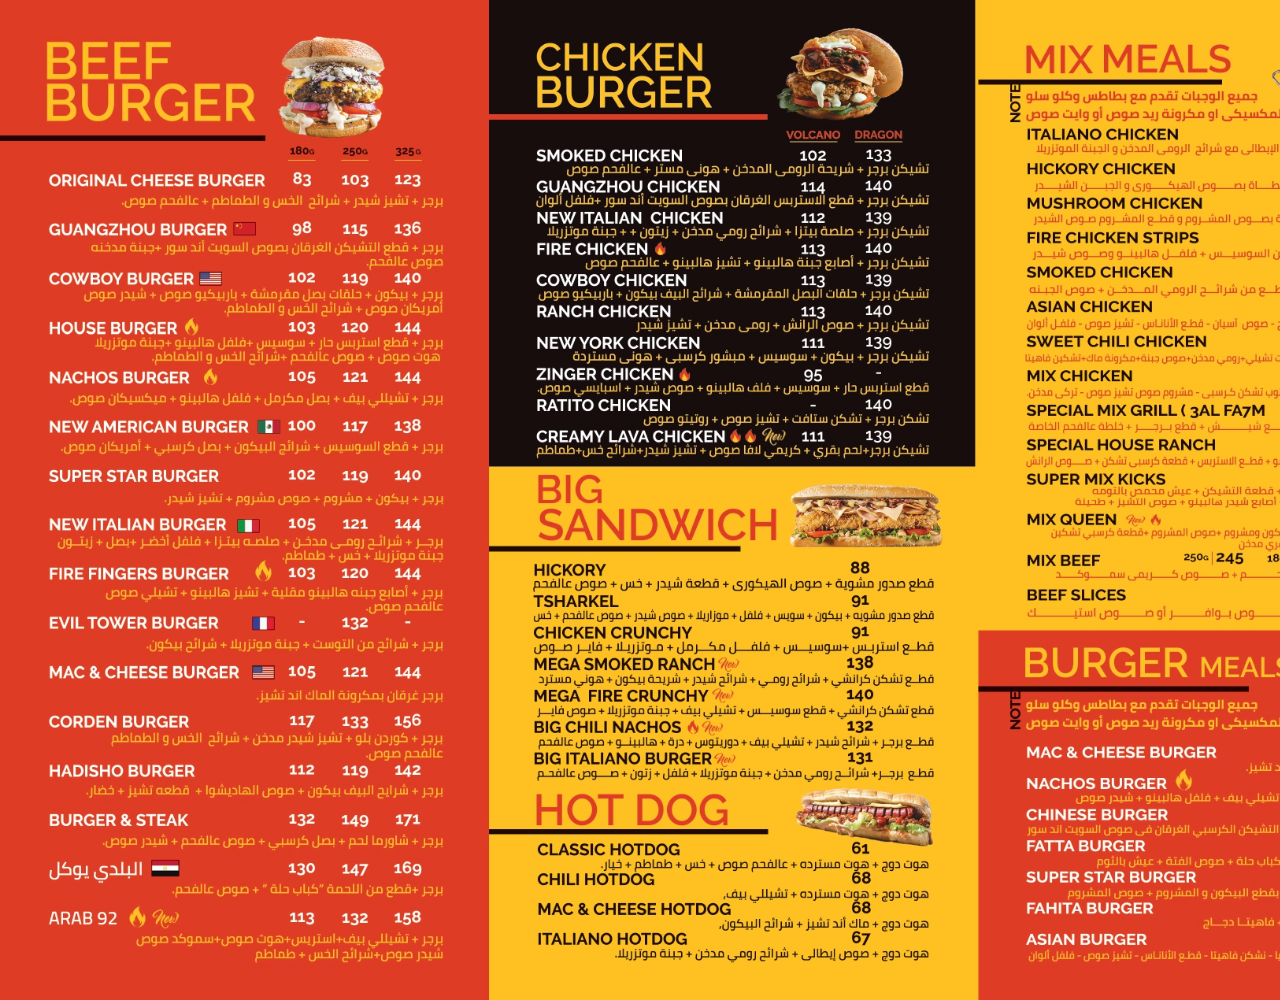
<file: menu2.html>
<!DOCTYPE html>
<html lang="en">
<head>
    <meta charset="UTF-8">
    <meta name="viewport" content="width=device-width, initial-scale=1.0">
    <title>Document</title>
    <link rel="stylesheet" href="css/menu2.css">
</head>
<body>
<div class="img">

</div>
<div class="moba-img">
    <img src="img/menu2/menue2,1.jpg" alt="">
    <img src="img/menu2/menue2,2.jpg" alt="">
    <img src="img/menu2/menue2,3.jpg" alt="">
</div>
</html>
</file>
<file: css/menu2.css>
:root{
    --bg-color:  rgba(255, 249, 200, 0.7);
 }
 *{
     padding: 0;
     margin: 0;
 }
 body{
     height: fit-content;
     background-color: var(--bg-color);
 }
 .img{
     background-image: url("../img/menue2.jpg");
     background-size: cover;
     height: 1000px;
 } 
 .moba-img{
    display: none;
}
 @media (max-width: 768px) {
    .img{
        display: none;
    }
        .moba-img{
        display:block;
    }
    .moba-img img{
        width: 420px;
    }
    }
</file>
